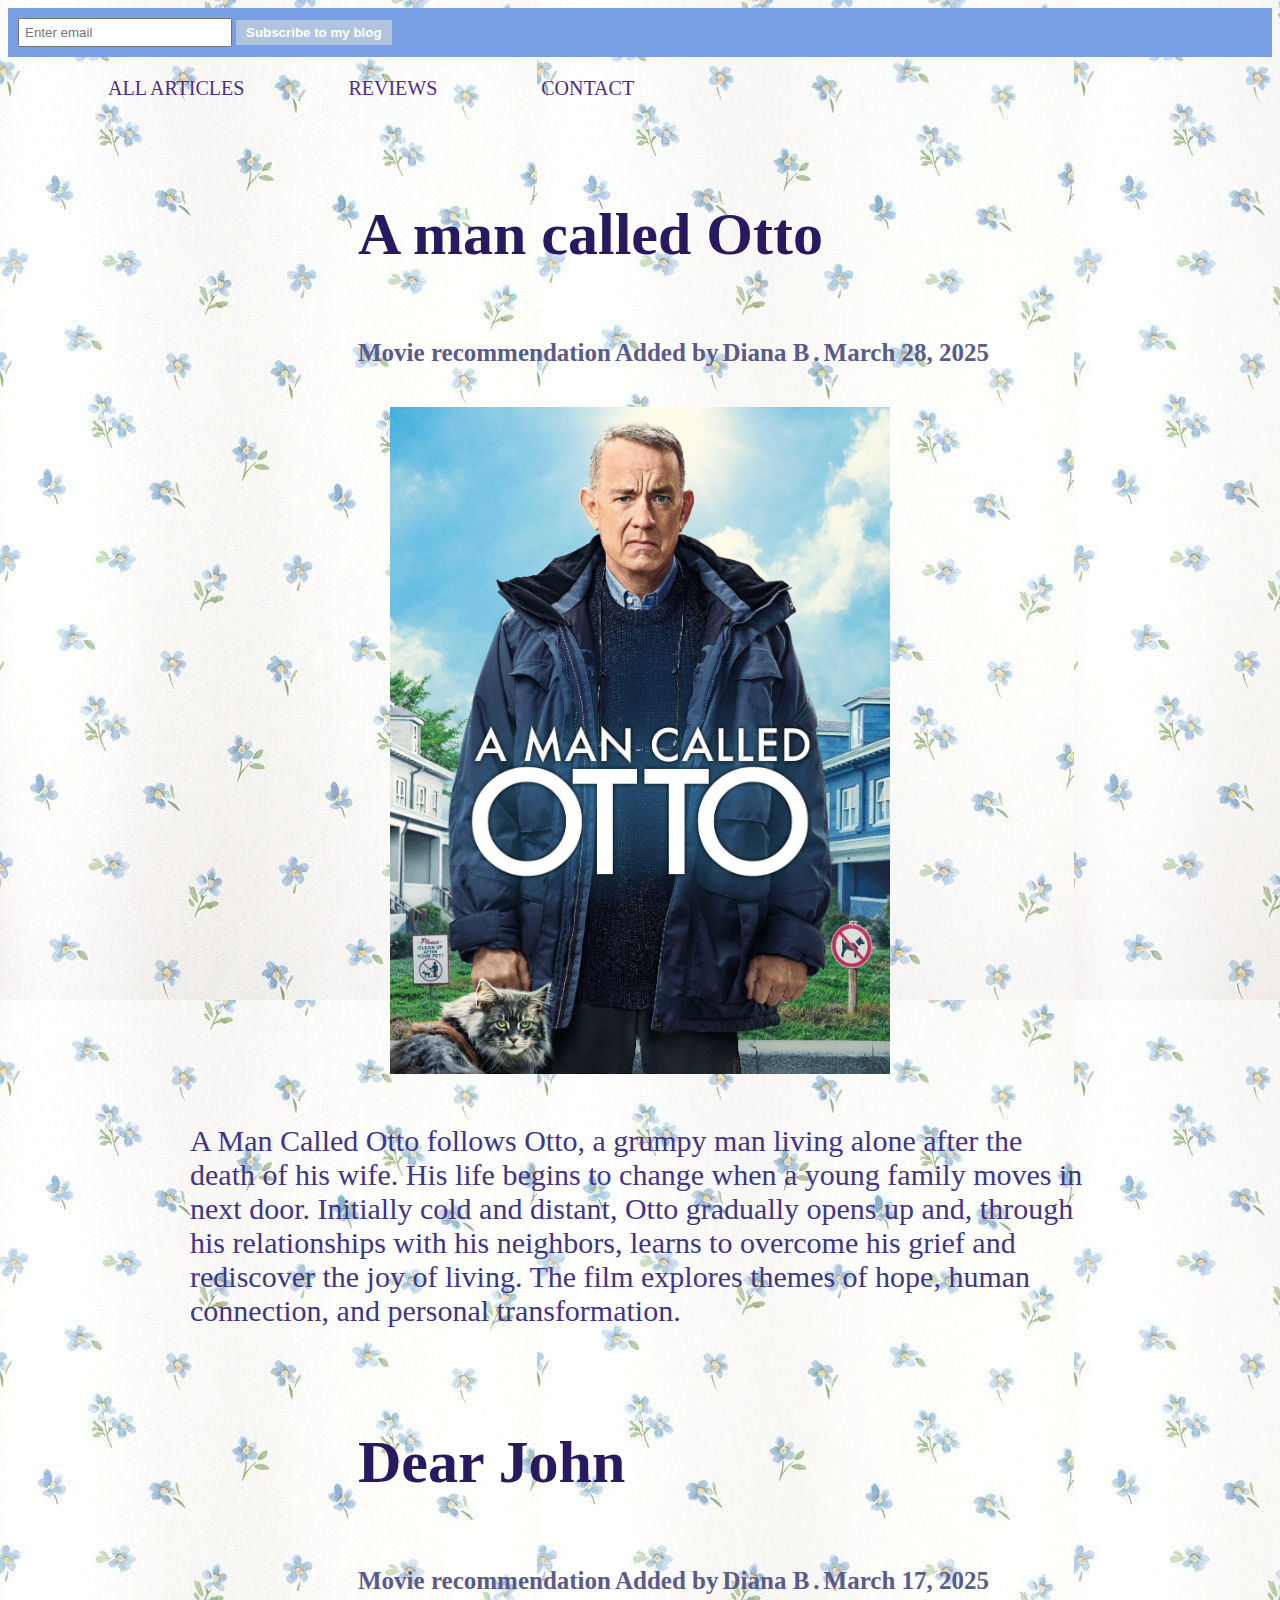
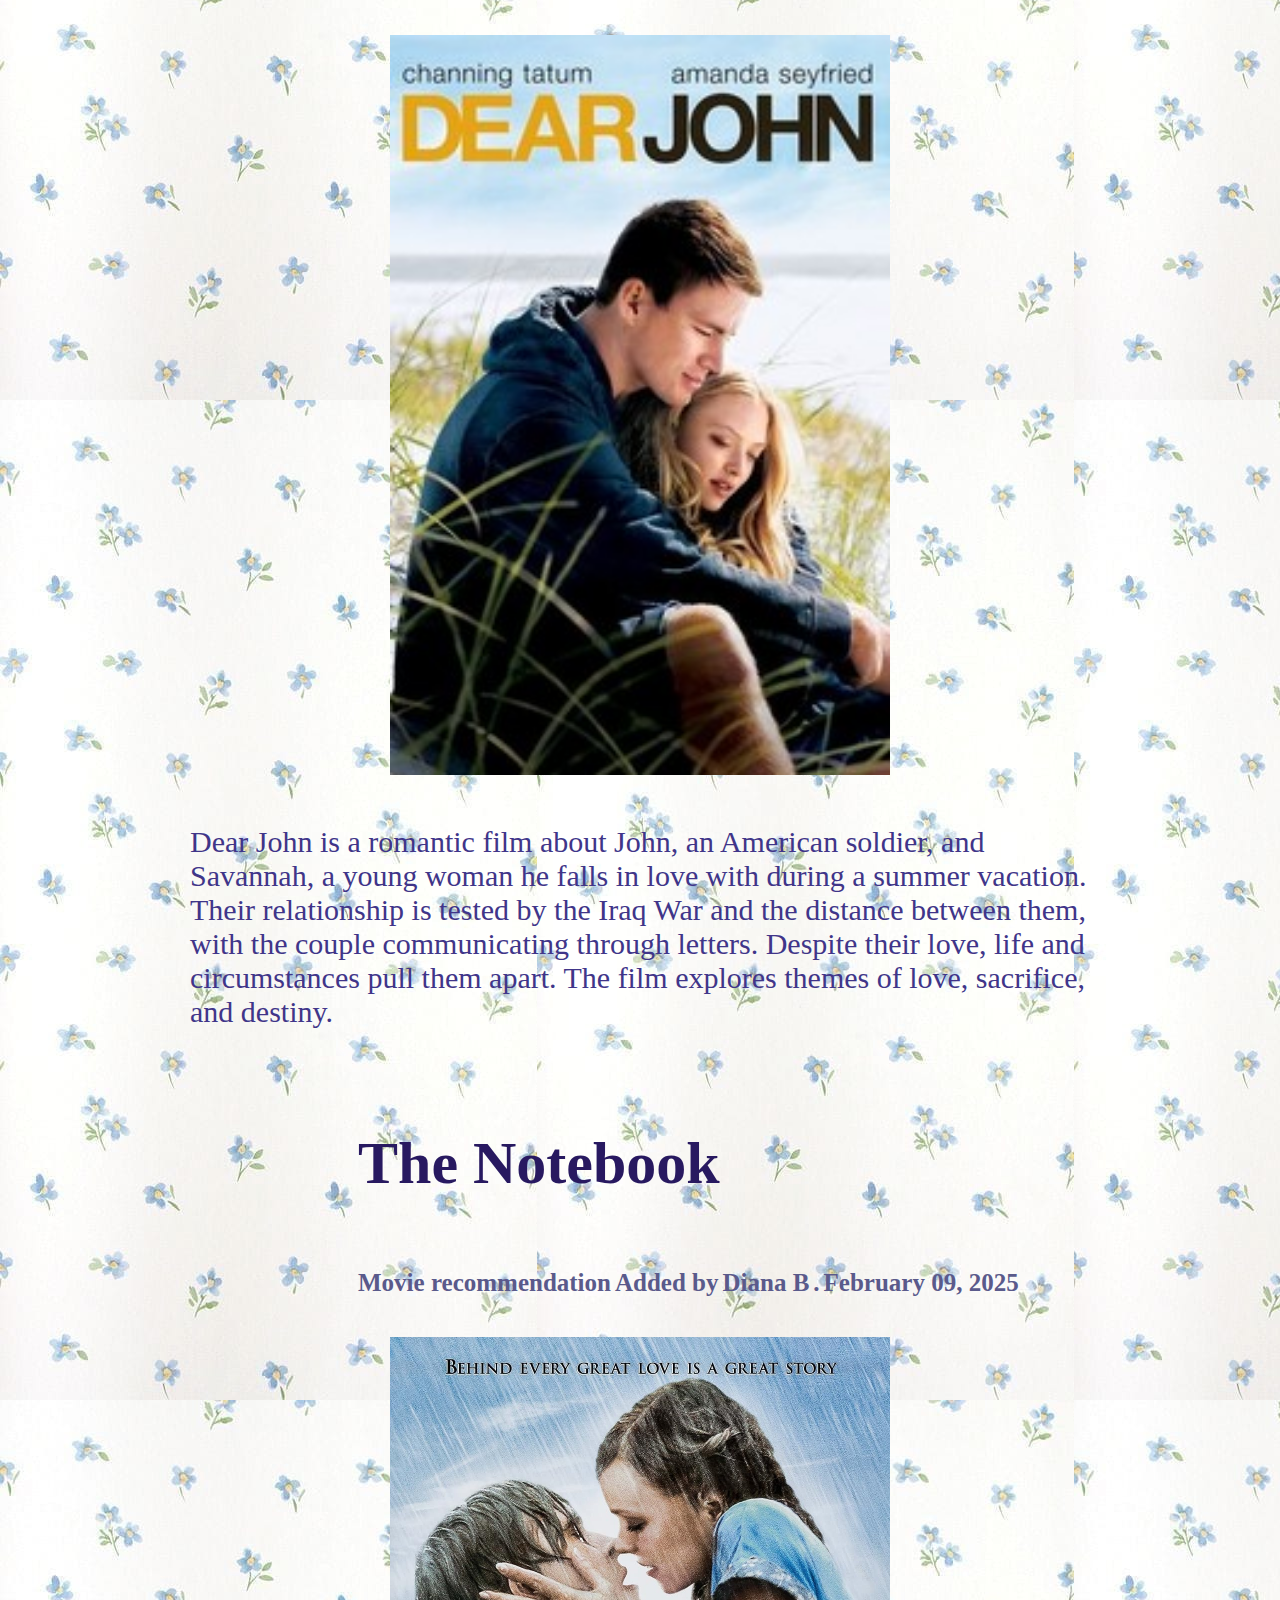
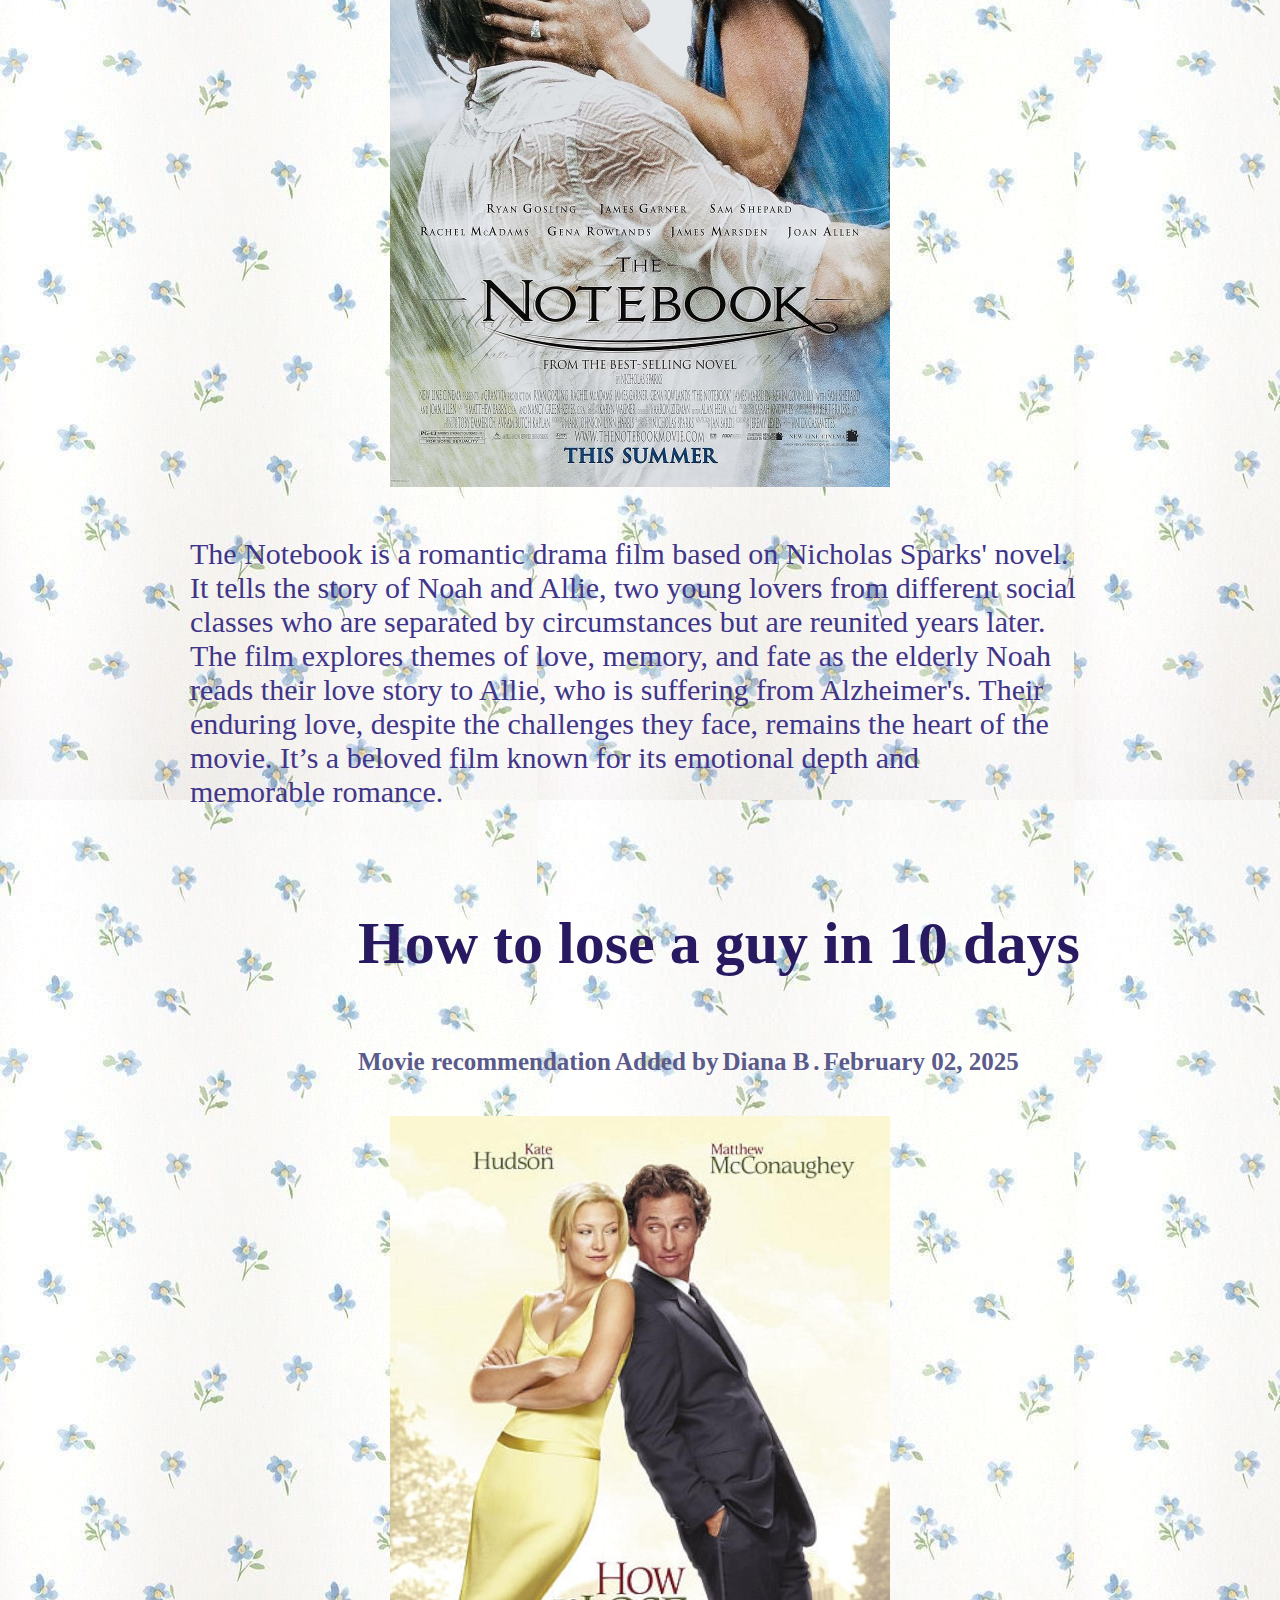
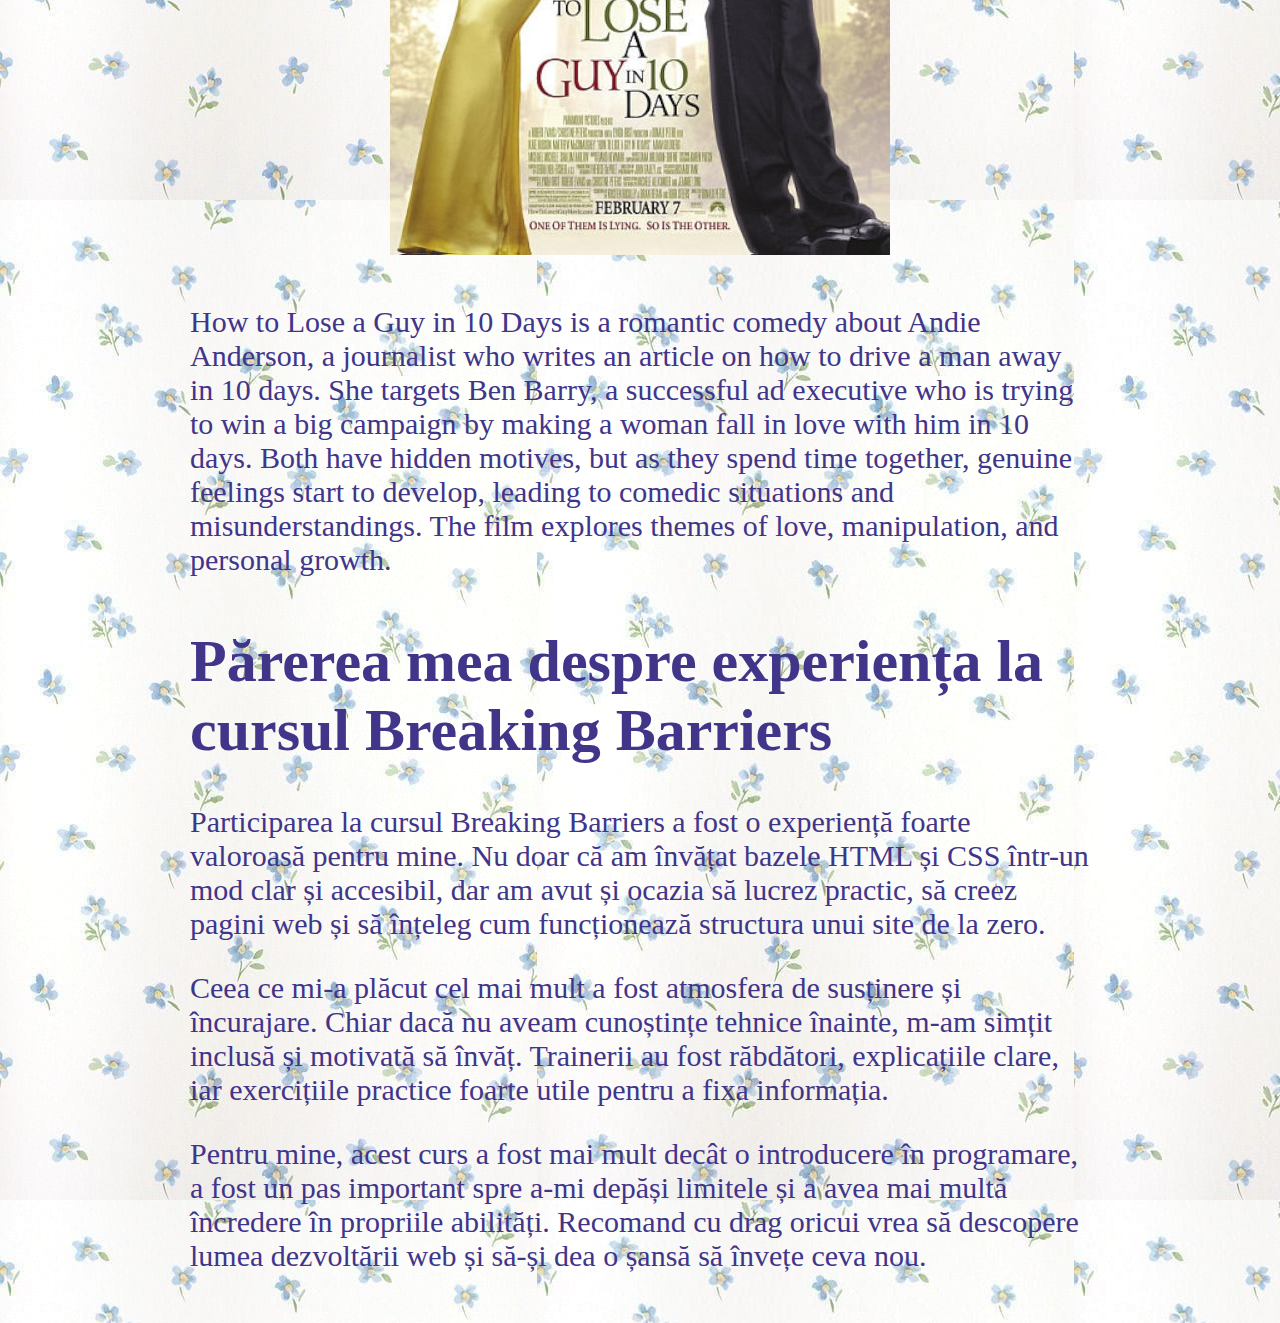
<file: index.html>
<!DOCTYPE html>
<html lang="en">
<head>
    <meta charset="UTF-8">
    <meta name="viewport" content="width=device-width, initial-scale=1.0">
    <title>Diana's blog</title>
    <link rel="stylesheet" href="mystyle.css">
</head>
<body>
    <header>
        <div class="subscribe">
            <form>
                <input type="email" placeholder="Enter email">
                <button type="submit">Subscribe to my blog</button>
            </form>
        </div>
    </header>

  <div class="menu" onclick="openArticles()">ALL ARTICLES</div>  
  <div class="menu" onclick="openReviews()">REVIEWS</div>
  <div class="menu" onclick="openContact()">CONTACT</div>

  <h1 class="title">A man called Otto</h1>
  <h5 class="under_title first">Movie recommendation</h5>
  <h5 class="under_title">Added by</h5>
  <h5 class="under_title">Diana B</h5>
  <h5 class="under_title">.</h5>
  <h5 class="under_title">March 28, 2025</h5>
  <img src="A man called Otto.jpg" class="image">
  <p class="descript">A Man Called Otto follows Otto, a grumpy man living alone after the death of his wife. His life begins to change when a young family moves in next door. Initially cold and distant, Otto gradually opens up and, through his relationships with his neighbors, learns to overcome his grief and rediscover the joy of living. The film explores themes of hope, human connection, and personal transformation.
</p>

  <h1 class="title">Dear John</h1>
  <h5 class="under_title first">Movie recommendation</h5>
  <h5 class="under_title">Added by</h5>
  <h5 class="under_title">Diana B</h5>
  <h5 class="under_title">.</h5>
  <h5 class="under_title">March 17, 2025</h5>
  <img src="Dear John.jpg" class="image">
  <p class="descript">Dear John is a romantic film about John, an American soldier, and Savannah, a young woman he falls in love with during a summer vacation. Their relationship is tested by the Iraq War and the distance between them, with the couple communicating through letters. Despite their love, life and circumstances pull them apart. The film explores themes of love, sacrifice, and destiny.</p>

  <h1 class="title">The Notebook</h1>
  <h5 class="under_title first">Movie recommendation</h5>
  <h5 class="under_title">Added by</h5>
  <h5 class="under_title">Diana B</h5>
  <h5 class="under_title">.</h5>
  <h5 class="under_title">February 09, 2025</h5>
  <img src="The Notebook.jpg" class="image">
  <p class="descript">The Notebook is a romantic drama film based on Nicholas Sparks' novel. It tells the story of Noah and Allie, two young lovers from different social classes who are separated by circumstances but are reunited years later. The film explores themes of love, memory, and fate as the elderly Noah reads their love story to Allie, who is suffering from Alzheimer's. Their enduring love, despite the challenges they face, remains the heart of the movie. It’s a beloved film known for its emotional depth and memorable romance.</p>

  <h1 class="title">How to lose a guy in 10 days</h1>
  <h5 class="under_title first">Movie recommendation</h5>
  <h5 class="under_title">Added by</h5>
  <h5 class="under_title">Diana B</h5>
  <h5 class="under_title">.</h5>
  <h5 class="under_title">February 02, 2025</h5>
  <img src="How to lose a guy in 10 days.jpg" class="image">
  <p class="descript">How to Lose a Guy in 10 Days is a romantic comedy about Andie Anderson, a journalist who writes an article on how to drive a man away in 10 days. She targets Ben Barry, a successful ad executive who is trying to win a big campaign by making a woman fall in love with him in 10 days. Both have hidden motives, but as they spend time together, genuine feelings start to develop, leading to comedic situations and misunderstandings. The film explores themes of love, manipulation, and personal growth.</p>

  <div class="Articol">
    <h1> Părerea mea despre experiența la cursul Breaking Barriers</h1>
    <article>
        <p>
            Participarea la cursul Breaking Barriers a fost o experiență foarte valoroasă pentru mine. Nu doar că am învățat bazele HTML și CSS într-un mod clar și accesibil, dar am avut și ocazia să lucrez practic, să creez pagini web și să înțeleg cum funcționează structura unui site de la zero.
        </p>
        <p>
            Ceea ce mi-a plăcut cel mai mult a fost atmosfera de susținere și încurajare. Chiar dacă nu aveam cunoștințe tehnice înainte, m-am simțit inclusă și motivată să învăț. Trainerii au fost răbdători, explicațiile clare, iar exercițiile practice foarte utile pentru a fixa informația.
        </p>
        <p>
            Pentru mine, acest curs a fost mai mult decât o introducere în programare, a fost un pas important spre a-mi depăși limitele și a avea mai multă încredere în propriile abilități. Recomand cu drag oricui vrea să descopere lumea dezvoltării web și să-și dea o șansă să învețe ceva nou.
        </p>
    </article>
  </div>
  
  <script src="script.js"></script>
</body>
</html>
</file>
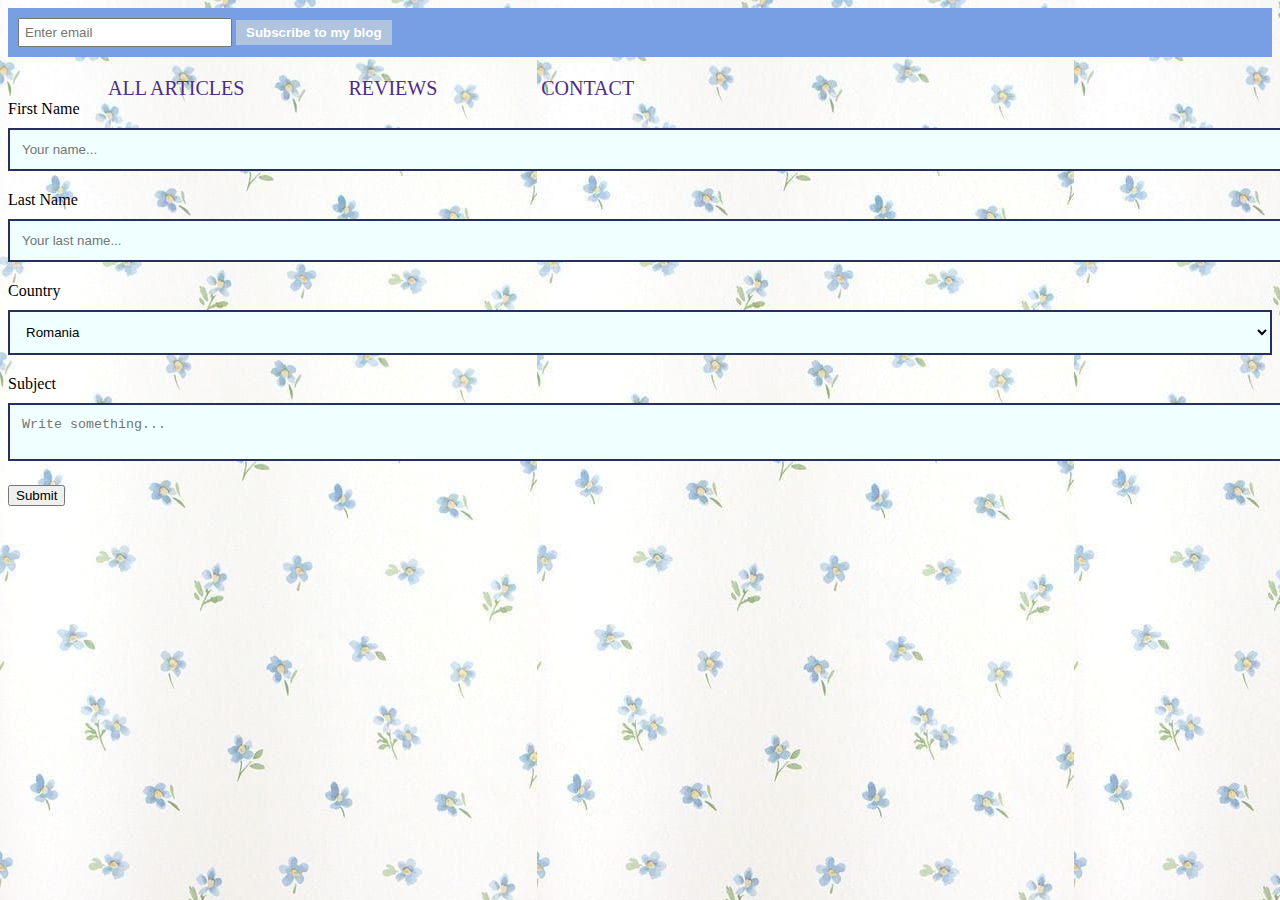
<file: contact.html>
<!DOCTYPE html>
<html lang="en">
<head>
    <meta charset="UTF-8">
    <meta name="viewport" content="width=device-width, initial-scale=1.0">
    <title>Contact</title>
    <link rel="stylesheet" href="mystyle.css">
</head>
<body>
    <header>
        <div class="subscribe">
            <form>
                <input type="email" placeholder="Enter email">
                <button type="submit">Subscribe to my blog</button>
            </form>
        </div>
    </header>

  <div class="menu" onclick="openArticles()">ALL ARTICLES</div>  
  <div class="menu" onclick="openReviews()">REVIEWS</div>
  <div class="menu" onclick="openContact()">CONTACT</div>

  <div class="container">
    <form>
        <label>First Name</label>
        <input type="text" placeholder="Your name...">

            <label>Last Name</label>
        <input type="text" placeholder="Your last name...">

        <label>Country</label>
        <select>
            <option>Romania</option>
            <option>Spain</option>
            <option>Italy</option>
            <option>France</option>
            <option>UK</option>
            <option>Germany</option>
        </select>

        <label>Subject</label>
        <textarea placeholder="Write something..." stylr="height: 200px"></textarea>
    
        <input type="submit" value="Submit">
    
    </form>
  </div>

  <script src="script.js"></script>
</body>
</html>
</file>
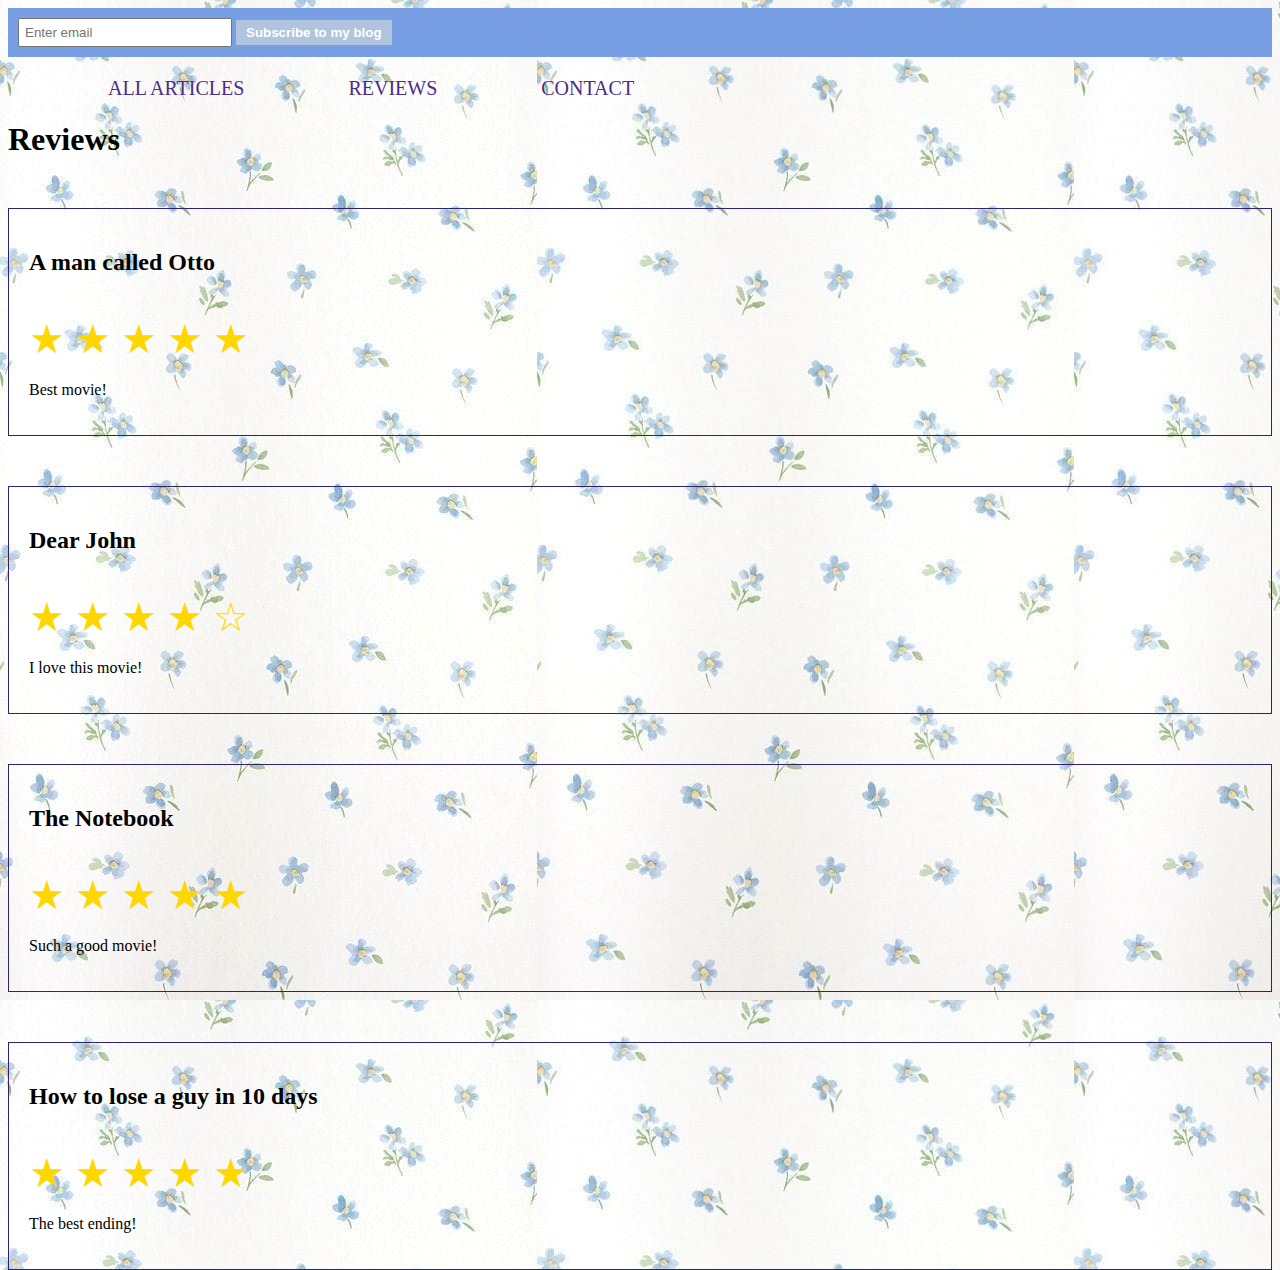
<file: reviews.html>
<!DOCTYPE html>
<html lang="en">
<head>
    <meta charset="UTF-8">
    <meta name="viewport" content="width=device-width, initial-scale=1.0">
    <title>Reviews</title>
    <link rel="stylesheet" href="mystyle.css">
</head>
<body>
    <header>
        <div class="subscribe">
            <form>
                <input type="email" placeholder="Enter email">
                <button type="submit">Subscribe to my blog</button>
            </form>
        </div>
    </header>

  <div class="menu" onclick="openArticles()">ALL ARTICLES</div>  
  <div class="menu" onclick="openReviews()">REVIEWS</div>
  <div class="menu" onclick="openContact()">CONTACT</div>

  <h1>Reviews</h1>
  <div class="reviews">
    <h2>A man called Otto</h2>
    <p class="rating">
       <samp class="star">&#9733</samp>
       <samp class="star">&#9733</samp>
       <samp class="star">&#9733</samp>
       <samp class="star">&#9733</samp>
       <samp class="star">&#9733</samp>
    </p>
    <p>Best movie!</p>
  </div>

  <div class="reviews">
    <h2>Dear John</h2>
    <p class="rating">
       <samp class="star">&#9733</samp>
       <samp class="star">&#9733</samp>
       <samp class="star">&#9733</samp>
       <samp class="star">&#9733</samp>
       <samp class="star">&#9734</samp>
    </p>
    <p>I love this movie!</p>
  </div>

  <div class="reviews">
    <h2>The Notebook</h2>
    <p class="rating">
       <samp class="star">&#9733</samp>
       <samp class="star">&#9733</samp>
       <samp class="star">&#9733</samp>
       <samp class="star">&#9733</samp>
       <samp class="star">&#9733</samp>
    </p>
    <p>Such a good movie!</p>
  </div>

  <div class="reviews">
    <h2>How to lose a guy in 10 days</h2>
    <p class="rating">
       <samp class="star">&#9733</samp>
       <samp class="star">&#9733</samp>
       <samp class="star">&#9733</samp>
       <samp class="star">&#9733</samp>
       <samp class="star">&#9733</samp>
    </p>
    <p>The best ending!</p>
  </div>
  <script src="script.js"></script>
</body>
</html>
</file>
<file: mystyle.css>
.menu{
    margin-left: 100px;
    margin-top: 20px;
    color: rgb(75, 44, 137);
    font-family: Cambria, Cochin, Georgia, Times, 'Times New Roman', serif;
    font-size: 20px;
    display: inline-block;
    font-weight: 500;
}

.menu:hover{
    color: rgb(158, 129, 214);
}

.title{
    color: #281960;
    margin-left: 350px;
    width: 800px;
    font-family: Cambria, Cochin, Georgia, Times, 'Times New Roman', serif;
    font-size: 60px;
    margin-top: 100px;
    display: block;
}

.under_title{
    color: rgb(90, 90, 139);
    font-size: 25px;
    font-family: Cambria, Cochin, Georgia, Times, 'Times New Roman', serif;
    margin-top: 30px;
    margin-bottom: 40px;
    display: inline-block;
}
.first{
    margin-left: 350px;
}

.image{
    width: 500px;
    display: block;
    margin: 0 auto;
}

.descript{
    width:900px;
    display: block;
    margin: 50px auto;
    font-family: Cambria, Cochin, Georgia, Times, 'Times New Roman', serif;
    color: rgb(64, 53, 137);
    font-size: 30px;
}

header{
    position: sticky;
    top: 0;
    background-color: lightsteelblue;
}
.subscribe{
    padding: 10px;
    background-color:rgb(120, 158, 228);
}

.subscribe input{
    width: 200px;
    padding: 5px;
}

.subscribe button{
    background-color: lightsteelblue;
    border: none;
    padding: 5px 10px;
    color: white;
    font-weight: bold;

}

.reviews{
    margin-top: 50px;
    border: 1px solid rgb(45, 36, 112);
    padding: 20px;
}

.rating{
    font-size: 40px;
    margin-bottom: 10px;
}

.star{
    color: gold;
}

input[type="text"], select, textarea{
    width: 100%;
    padding: 12px;
    border: 2px solid rgb(39, 47, 92);
    margin-top: 10px;
    margin-bottom: 20px;
    background-color:azure;
}

body{
    background-image: url("Background1.jpg");
}

.Articol{
    width:900px;
    display: block;
    margin: 50px auto;
    font-family: Cambria, Cochin, Georgia, Times, 'Times New Roman', serif;
    color: rgb(64, 53, 137);
    font-size: 30px;
}
</file>
